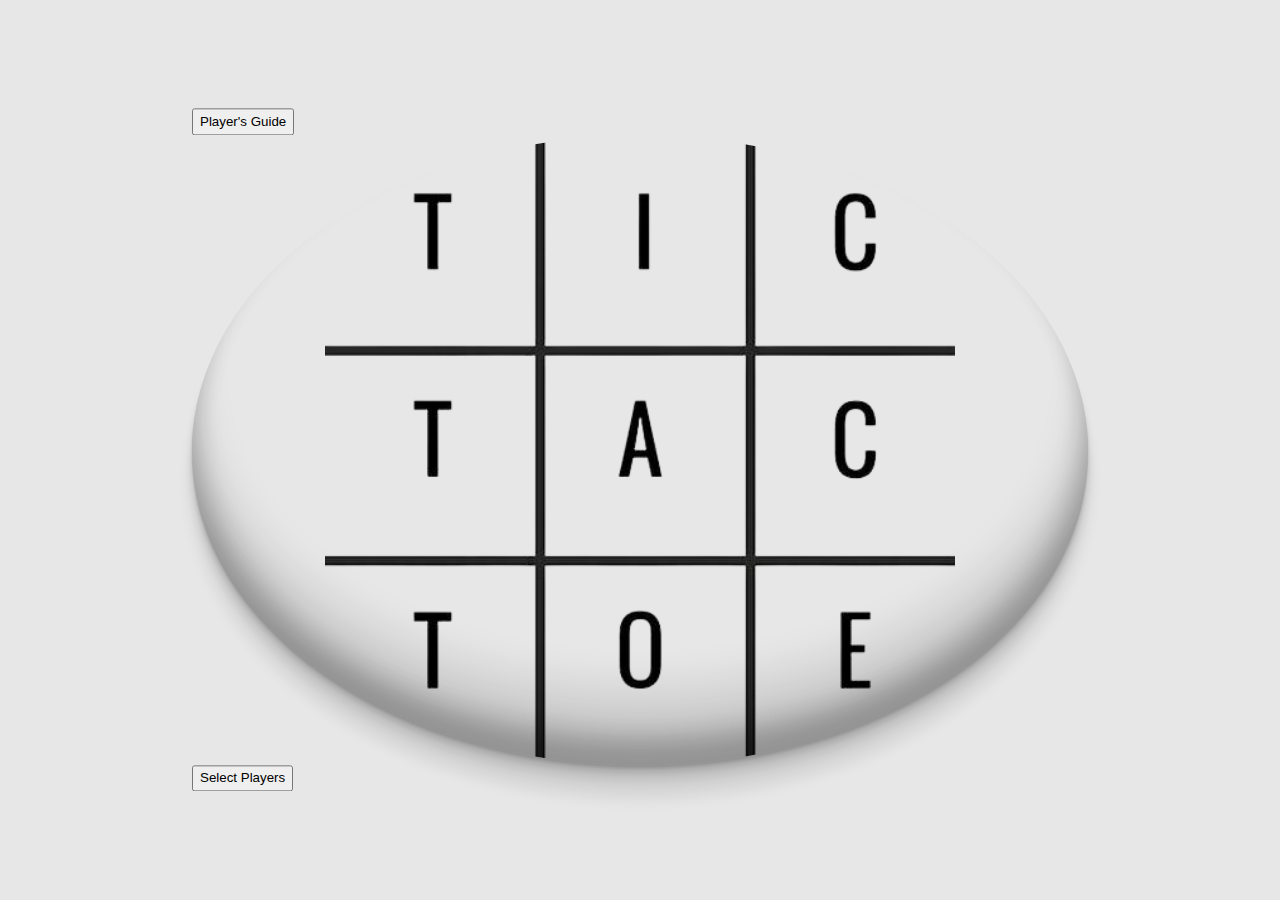
<file: index.html>
<!DOCTYPE html>
<html lang="en">
<head>
    <meta charset="UTF-8">
    <meta http-equiv="X-UA-Compatible" content="IE=edge">
    <meta name="viewport" content="width=device-width, initial-scale=1.0">
    <title>Tic tac toe</title>
    <link href="https://cdn.jsdelivr.net/npm/bootstrap@5.3.0-alpha1/dist/css/bootstrap.min.css" rel="stylesheet" integrity="sha384-GLhlTQ8iRABdZLl6O3oVMWSktQOp6b7In1Zl3/Jr59b6EGGoI1aFkw7cmDA6j6gD" crossorigin="anonymous"/>
    <script src="https://cdn.jsdelivr.net/npm/bootstrap@5.3.0-alpha1/dist/js/bootstrap.bundle.min.js" integrity="sha384-w76AqPfDkMBDXo30jS1Sgez6pr3x5MlQ1ZAGC+nuZB+EYdgRZgiwxhTBTkF7CXvN" crossorigin="anonymous"></script>
    <link rel="stylesheet" href="./css/index.css">
    <link rel="preconnect" href="https://fonts.googleapis.com">
    <link rel="preconnect" href="https://fonts.gstatic.com" crossorigin>
    <link href="https://fonts.googleapis.com/css2?family=Itim&display=swap" rel="stylesheet">
</head>
<body>
    <div class="container-fluid text-center all">
        <button type="button" class="btn btn-warning btn-lg mb-3"><a href="./pages/instructions.html">Player's Guide</a></button>
        <div class="container-fluid center"></div>
        <button type="button" class="btn btn-warning btn-lg mt-3"><a href="./pages/selectPlayer.html">Select Players</a></button>
    </div>
</body>
</html>
</file>
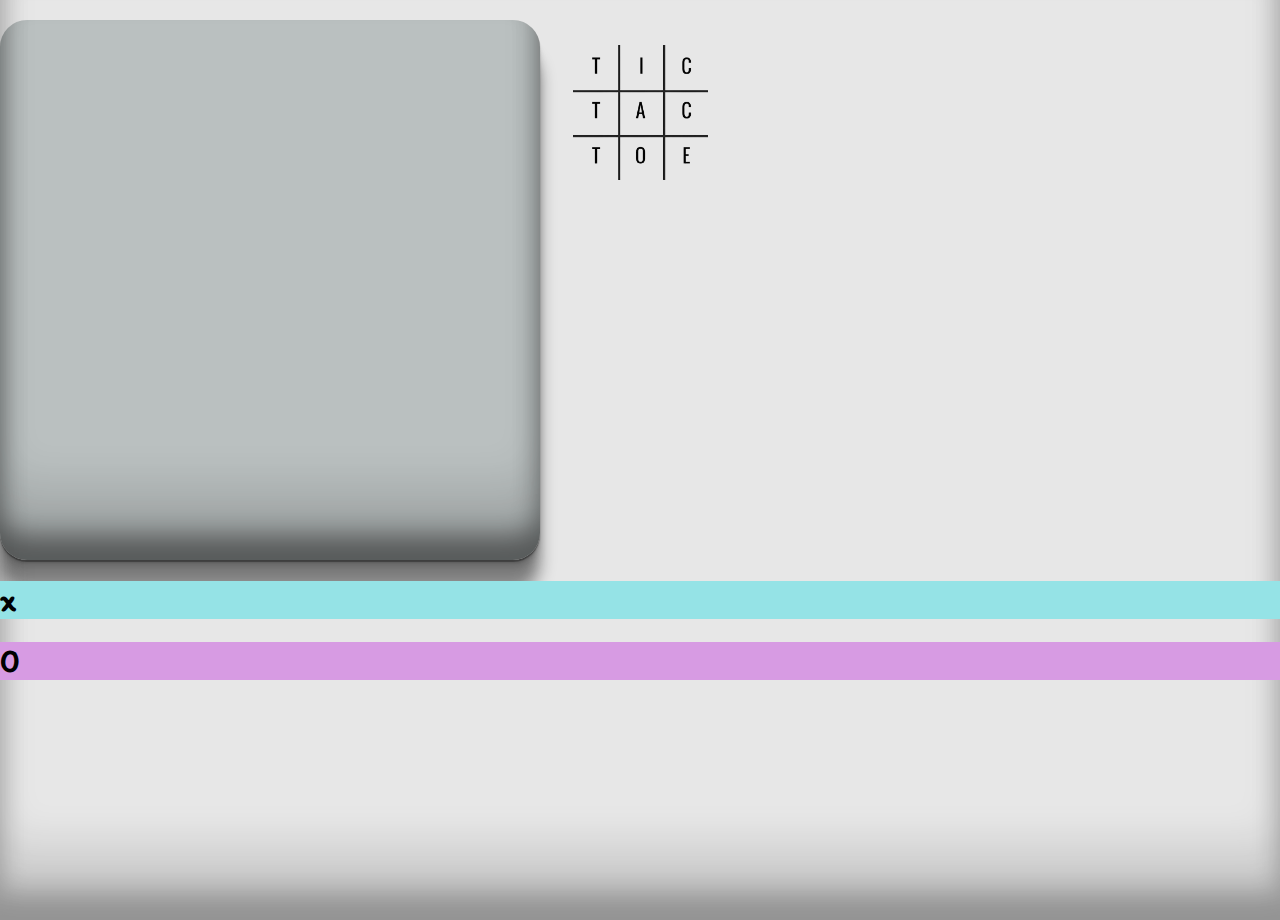
<file: pages/game.html>
<!DOCTYPE html>
<html lang="en">
<head>
    <meta charset="UTF-8">
    <meta http-equiv="X-UA-Compatible" content="IE=edge">
    <meta name="viewport" content="width=device-width, initial-scale=1.0">
    <title>Bootsrap</title>
    <link href="https://cdn.jsdelivr.net/npm/bootstrap@5.3.0-alpha1/dist/css/bootstrap.min.css" rel="stylesheet" integrity="sha384-GLhlTQ8iRABdZLl6O3oVMWSktQOp6b7In1Zl3/Jr59b6EGGoI1aFkw7cmDA6j6gD" crossorigin="anonymous"/>
    <script src="https://cdn.jsdelivr.net/npm/bootstrap@5.3.0-alpha1/dist/js/bootstrap.bundle.min.js" integrity="sha384-w76AqPfDkMBDXo30jS1Sgez6pr3x5MlQ1ZAGC+nuZB+EYdgRZgiwxhTBTkF7CXvN" crossorigin="anonymous"></script>
    <link rel="stylesheet" href="https://cdn.jsdelivr.net/npm/bootstrap-icons@1.10.3/font/bootstrap-icons.css">
    <link rel="stylesheet" href="../css/index.css">
    <link rel="preconnect" href="https://fonts.googleapis.com">
    <link rel="preconnect" href="https://fonts.gstatic.com" crossorigin>
    <link href="https://fonts.googleapis.com/css2?family=Itim&display=swap" rel="stylesheet">
</head>
<body>
    <!-- Logo side -->
    <nav class="navbar-logo navbar-logo-game">
        <a href="../index.html" class="logo"></a>
    </nav>
    <!-- main game -->
    <div class="container-fluid box">
        <div class="row justify-content-center align-items-center box">
            <!-- turn only mobile version -->
            <div class="justify-content-center align-items-center d-flex">
                <span class='turn-now fs-1'><strong>Turn :</strong><p id="time"></p></span>
            </div>
            <!-- board -->
            <div class="col-12 col-lg-4 order-2 d-flex justify-content-center align-items-center">
                <div class="container box1">
                    <div id="0" onclick="PressClick(0)" class="cell border-end border-dark border-3"></div> 
                    <div id="1" onclick="PressClick(1)" class="cell border-end border-dark border-3"></div>
                    <div id="2" onclick="PressClick(2)" class="cell "></div>
                    <div id="3" onclick="PressClick(3)" class="cell border-end border-top border-bottom border-dark border-3"></div>
                    <div id="4" onclick="PressClick(4)" class="cell border-end border-top border-bottom border-dark border-3"></div>
                    <div id="5" onclick="PressClick(5)" class="cell border-top border-bottom border-dark border-3 firts"></div>
                    <div id="6" onclick="PressClick(6)" class="cell border-end border-dark border-3"></div> 
                    <div id="7" onclick="PressClick(7)" class="cell border-end border-dark border-3"></div> 
                    <div id="8" onclick="PressClick(8)" class="cell"></div>
                </div>
            </div>
            <!-- card turn -->
            <div class="col-8 col-lg-4 order-1 text-center">
                <div class="container-fluid">
                    <div class="card card1 card3 mt-3">
                        <div class="card-body">
                            <h1><strong>x</strong></h1><h5 id="P1" class="card-title">Player 1</h5>
                            <p id="first"></p>
                        </div>
                    </div>
                </div>
            </div>
            <div class="col-8 col-lg-4 order-3 text-center">
                <div class="container-fluid">
                    <div class="card card2 card3 mt-3">
                        <div class="card-body">
                            <h1><strong>0</strong></h1><h5 id="P2" class="card-title">Player 2</h5>
                            <p id="second"></p>
                        </div>
                    </div>
                </div>
            </div>
        </div>
    </div>
    <script src="../js/game.js"></script>
</body>
</html>
</file>
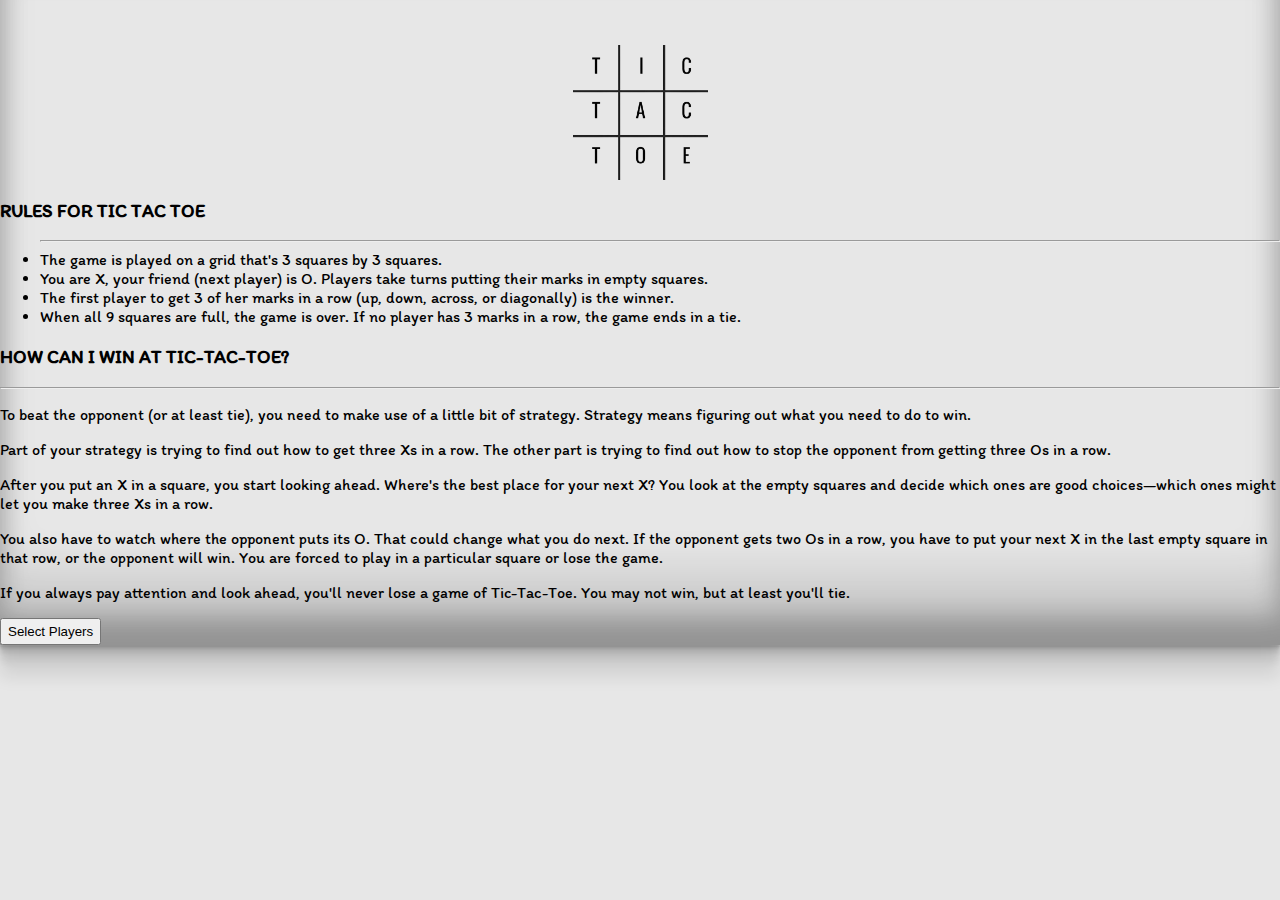
<file: pages/instructions.html>
<!DOCTYPE html>
<html lang="en">
<head>
    <meta charset="UTF-8">
    <meta http-equiv="X-UA-Compatible" content="IE=edge">
    <meta name="viewport" content="width=device-width, initial-scale=1.0">
    <title>Player's Guide</title>
    <link href="https://cdn.jsdelivr.net/npm/bootstrap@5.3.0-alpha1/dist/css/bootstrap.min.css" rel="stylesheet" integrity="sha384-GLhlTQ8iRABdZLl6O3oVMWSktQOp6b7In1Zl3/Jr59b6EGGoI1aFkw7cmDA6j6gD" crossorigin="anonymous"/>
    <script src="https://cdn.jsdelivr.net/npm/bootstrap@5.3.0-alpha1/dist/js/bootstrap.bundle.min.js" integrity="sha384-w76AqPfDkMBDXo30jS1Sgez6pr3x5MlQ1ZAGC+nuZB+EYdgRZgiwxhTBTkF7CXvN" crossorigin="anonymous"></script>
    <link rel="stylesheet" href="../css/index.css">
    <link rel="preconnect" href="https://fonts.googleapis.com">
    <link rel="preconnect" href="https://fonts.gstatic.com" crossorigin>
    <link href="https://fonts.googleapis.com/css2?family=Itim&display=swap" rel="stylesheet">
</head>
<body>
    <!-- Logo side -->
    <nav class="navbar-logo">
        <a href="../index.html" class="logo"></a>
    </nav>
    <!-- Rules -->
    <div class="col d-flex justify-content-center align-items-center mt-5">
        <h3>RULES FOR TIC TAC TOE</h3>
    </div>
    <div class="col-8 col-lg-5 d-block m-auto justify-content-center">
        <ul>
            <hr><li>The game is played on a grid that's 3 squares by 3 squares.</li>
            <li>You are X, your friend (next player) is O. Players take turns putting their marks in empty squares.</li>
            <li>The first player to get 3 of her marks in a row (up, down, across, or diagonally) is the winner.</li>
            <li>When all 9 squares are full, the game is over. If no player has 3 marks in a row, the game ends in a tie.</li>
        </ul>
    </div>
    <!-- Tips -->
    <div class="col d-flex justify-content-center align-items-center mt-5">
        <h3>HOW CAN I WIN AT TIC-TAC-TOE?</h3>
    </div>
    <div class="col-8 col-lg-5 d-block m-auto justify-content-center">
        <hr><p>To beat the opponent (or at least tie), you need to make use of a little bit of strategy. Strategy means figuring out what you need to do to win.</p>
        <p>Part of your strategy is trying to find out how to get three Xs in a row. The other part is trying to find out how to stop the opponent from getting three Os in a row.</p>
        <p>After you put an X in a square, you start looking ahead. Where's the best place for your next X? You look at the empty squares and decide which ones are good choices—which ones might let you make three Xs in a row.</p>
        <p>You also have to watch where the opponent puts its O. That could change what you do next. If the opponent gets two Os in a row, you have to put your next X in the last empty square in that row, or the opponent will win. You are forced to play in a particular square or lose the game.</p>
        <p>If you always pay attention and look ahead, you'll never lose a game of Tic-Tac-Toe. You may not win, but at least you'll tie.</p>
        <div class="d-flex justify-content-center"><button type="button" class="btn btn-warning btn-sm mt-1 mb-4"><a href="../pages/selectPlayer.html">Select Players</a></button></div>
    </div>
</body>
</html>
</file>
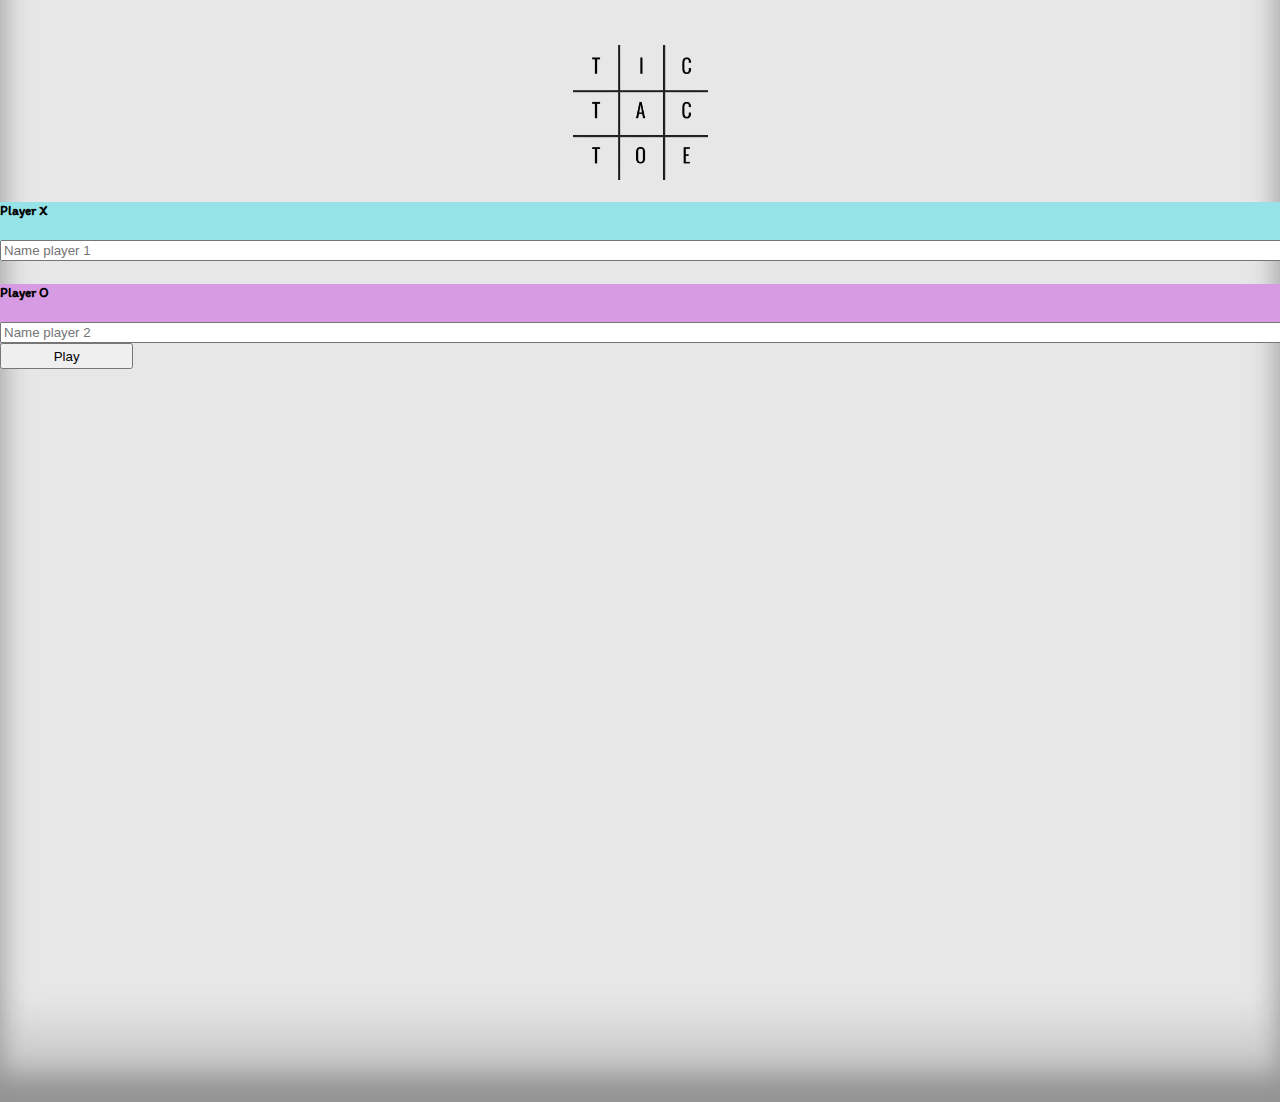
<file: pages/selectPlayer.html>
<!DOCTYPE html>
<html lang="en">
<head>
    <meta charset="UTF-8">
    <meta http-equiv="X-UA-Compatible" content="IE=edge">
    <meta name="viewport" content="width=device-width, initial-scale=1.0">
    <title>Tic tac toe</title>
    <link href="https://cdn.jsdelivr.net/npm/bootstrap@5.3.0-alpha1/dist/css/bootstrap.min.css" rel="stylesheet" integrity="sha384-GLhlTQ8iRABdZLl6O3oVMWSktQOp6b7In1Zl3/Jr59b6EGGoI1aFkw7cmDA6j6gD" crossorigin="anonymous"/>
    <script src="https://cdn.jsdelivr.net/npm/bootstrap@5.3.0-alpha1/dist/js/bootstrap.bundle.min.js" integrity="sha384-w76AqPfDkMBDXo30jS1Sgez6pr3x5MlQ1ZAGC+nuZB+EYdgRZgiwxhTBTkF7CXvN" crossorigin="anonymous"></script>
    <link rel="stylesheet" href="../css/index.css">
    <link rel="preconnect" href="https://fonts.googleapis.com">
    <link rel="preconnect" href="https://fonts.gstatic.com" crossorigin>
    <link href="https://fonts.googleapis.com/css2?family=Itim&display=swap" rel="stylesheet">
</head>
<body>
    <!-- logo -->
    <nav class="navbar-logo">
        <a href="../index.html" class="logo"></a>
    </nav>
    <!-- select players -->
    <div class="container-fluid text-center justify-content-center align-items-center d-flex box">
        <div class="row text-center justify-content-center align-items-center">
            <!-- popup -->
            <div class="col-10 col-lg-12 text-center d-flex justify-content-center align-items-center">
                <div id="open-popup">
                    <h5>ATTENTION!!!</h5><br>
                    <p>Make sure you typed both player´s names correctly, and then try again</p>
                    <button type="button" class="btn btn-warning btn-lg mt-3" id="close-popup">Close</button>
                </div>
            </div>
            <!-- card players -->
            <div class="col-10 col-lg-5 text-center d-flex justify-content-center align-items-center">
                <div class="card card1 mb-3 mt-3">
                    <div class="card-body">
                        <h5 class="card-title">Player X</h5>
                        <div class="input-group flex-nowrap">
                            <input id="P1" type="text" placeholder="Name player 1" maxlength="10">
                        </div>
                    </div>
                </div>
            </div>
            <div class="col-10 col-lg-5 text-center d-flex justify-content-center align-items-center">
                <div class="card card2">
                    <div class="card-body">
                        <h5 class="card-title">Player O</h5>
                        <div class="input-group flex-nowrap">
                            <input id="P2" type="text" placeholder="Name player 2" maxlength="10">
                        </div>
                    </div>
                </div>
            </div>
            <!-- button -->
            <div class="col-12 col-sm-12 d-flex justify-content-center align-items-center mt-4"><button id="buttonPlayers" onclick="startGame()" type="button" class="btn btn-warning btn-lg mt-3 play">Play</button></div>
        </div>
    </div>
    <script src="../js/main.js"></script>
</body>
</html>
</file>
<file: css/index.css>
body{
    height: 100%;
    background-color: rgba(128, 128, 128, 0.19);
    font-family: 'Itim';
    box-shadow: rgba(0, 0, 0, 0.17) 0px -23px 25px 0px inset, rgba(0, 0, 0, 0.15) 0px -36px 30px 0px inset, rgba(0, 0, 0, 0.1) 0px -79px 40px 0px inset, rgba(0, 0, 0, 0.06) 0px 2px 1px, rgba(0, 0, 0, 0.09) 0px 4px 2px, rgba(0, 0, 0, 0.09) 0px 8px 4px, rgba(0, 0, 0, 0.09) 0px 16px 8px, rgba(0, 0, 0, 0.09) 0px 32px 16px;
    margin: 0;
    padding: 0;
}
/* -------------------------------------------Pag. index-------------------------------------------------- */
.all{
    position: absolute;
    top: 50%;
    left: 50%;
    transform: translate(-50%, -50%);
}
.center{
    height: 70vh;
    width: 70vw;
    background-image: url(../assets/logo.png);
    background-size:contain;
    background-position: center;
    background-repeat: no-repeat;
    box-shadow: rgba(0, 0, 0, 0.17) 0px -23px 25px 0px inset, rgba(0, 0, 0, 0.15) 0px -36px 30px 0px inset, rgba(0, 0, 0, 0.1) 0px -79px 40px 0px inset, rgba(0, 0, 0, 0.06) 0px 2px 1px, rgba(0, 0, 0, 0.09) 0px 4px 2px, rgba(0, 0, 0, 0.09) 0px 8px 4px, rgba(0, 0, 0, 0.09) 0px 16px 8px, rgba(0, 0, 0, 0.09) 0px 32px 16px;
    border-radius: 50%; 
}
button a{
    text-decoration: none;
    color: black;
    font: oblique cursive;
}
button{
    height: 2em;
}
/*------------------------------------------ Pag. Select Player---------------------------------------------- */
/*Navbar - logo */
.navbar-logo{
    height: 15vh;
    width: 100%;
    display: flex;
    align-items: center;
    padding-top: 5vh;
}
.logo{
    background-image: url(../assets/logo.png);
    background-size: contain;
    background-repeat: no-repeat;
    background-position: center; 
    width: 100%;
    height: 100%;
}
/*Card Players*/
.play{
    width: 10em;
}
input{
    width:100%;
}
@media (max-width: 993px){
    .card3{
        display:none;
    } 
    .box1{
        height: 10vh;
        width: 10vh;
    }
    .turn-now{
        display:block;
    }
}
@media (min-width: 994px){
    .turn-now{
        display:none;
    }
}
.card{
    animation: myAnim 1s linear 0s 1 normal backwards;
}
@keyframes myAnim {
	0% {
		transform: scale(0);
	}
	100% {
		transform: scale(1);
	}
}
.card1{
background-color: rgb(149, 227, 230);
}
.card2{
    background-color: rgb(215, 155, 227);
}
/* Pop-up */
#open-popup{
    background-color: rgba(242, 74, 74, 0.759);
    padding: 1em;
    width: 60%;
    position: fixed;
    z-index: 1;
    box-shadow: 0px 0px 15px 15px #ec361e;
    visibility: hidden;
}
#open-popup:hover{
    border-radius:10%;
    box-shadow: 0px 0px 15px 15px #ecbf1e;
}
/*----------------------------------------------- Pag.game-------------------------------------------------- */
.box{
    height: 100vh;
    width: 100%;
}
/* board */
.box1{
    height: 60vh;
    width: 60vh;
    margin-top: -10em;
}
.container{
    background-color: rgba(178, 185, 185, 0.859);
    display: grid;
    grid-template-columns: 1fr 1fr 1fr  ;
    grid-template-rows: 2fr 2fr 2fr ;
    box-shadow: rgba(0, 0, 0, 0.386) 0px -23px 25px 0px inset, rgba(0, 0, 0, 0.15) 0px -36px 30px 0px inset, rgba(0, 0, 0, 0.1) 0px -79px 40px 0px inset, rgba(0, 0, 0, 0.373) 0px 2px 1px, rgba(0, 0, 0, 0.09) 0px 4px 2px, rgba(0, 0, 0, 0.09) 0px 8px 4px, rgba(0, 0, 0, 0.09) 0px 16px 8px, rgba(0, 0, 0, 0.419) 0px 32px 16px;
    border-radius: 5%;
}
.cell{
    display: flex;
    justify-content: center;
    align-items: center;
    cursor: pointer;
    font-size: 3em;
}
/*-------------------------------------------------------- Pag. winner & Pag. tie----------------------------------- */
.winner{
    margin-top: 20vh;
    height: 65vh;
} 
#win{
    font-size: 5em;
    color: rgb(34, 33, 31);
}
.reset{
    margin-top: -5em;
}
</file>
